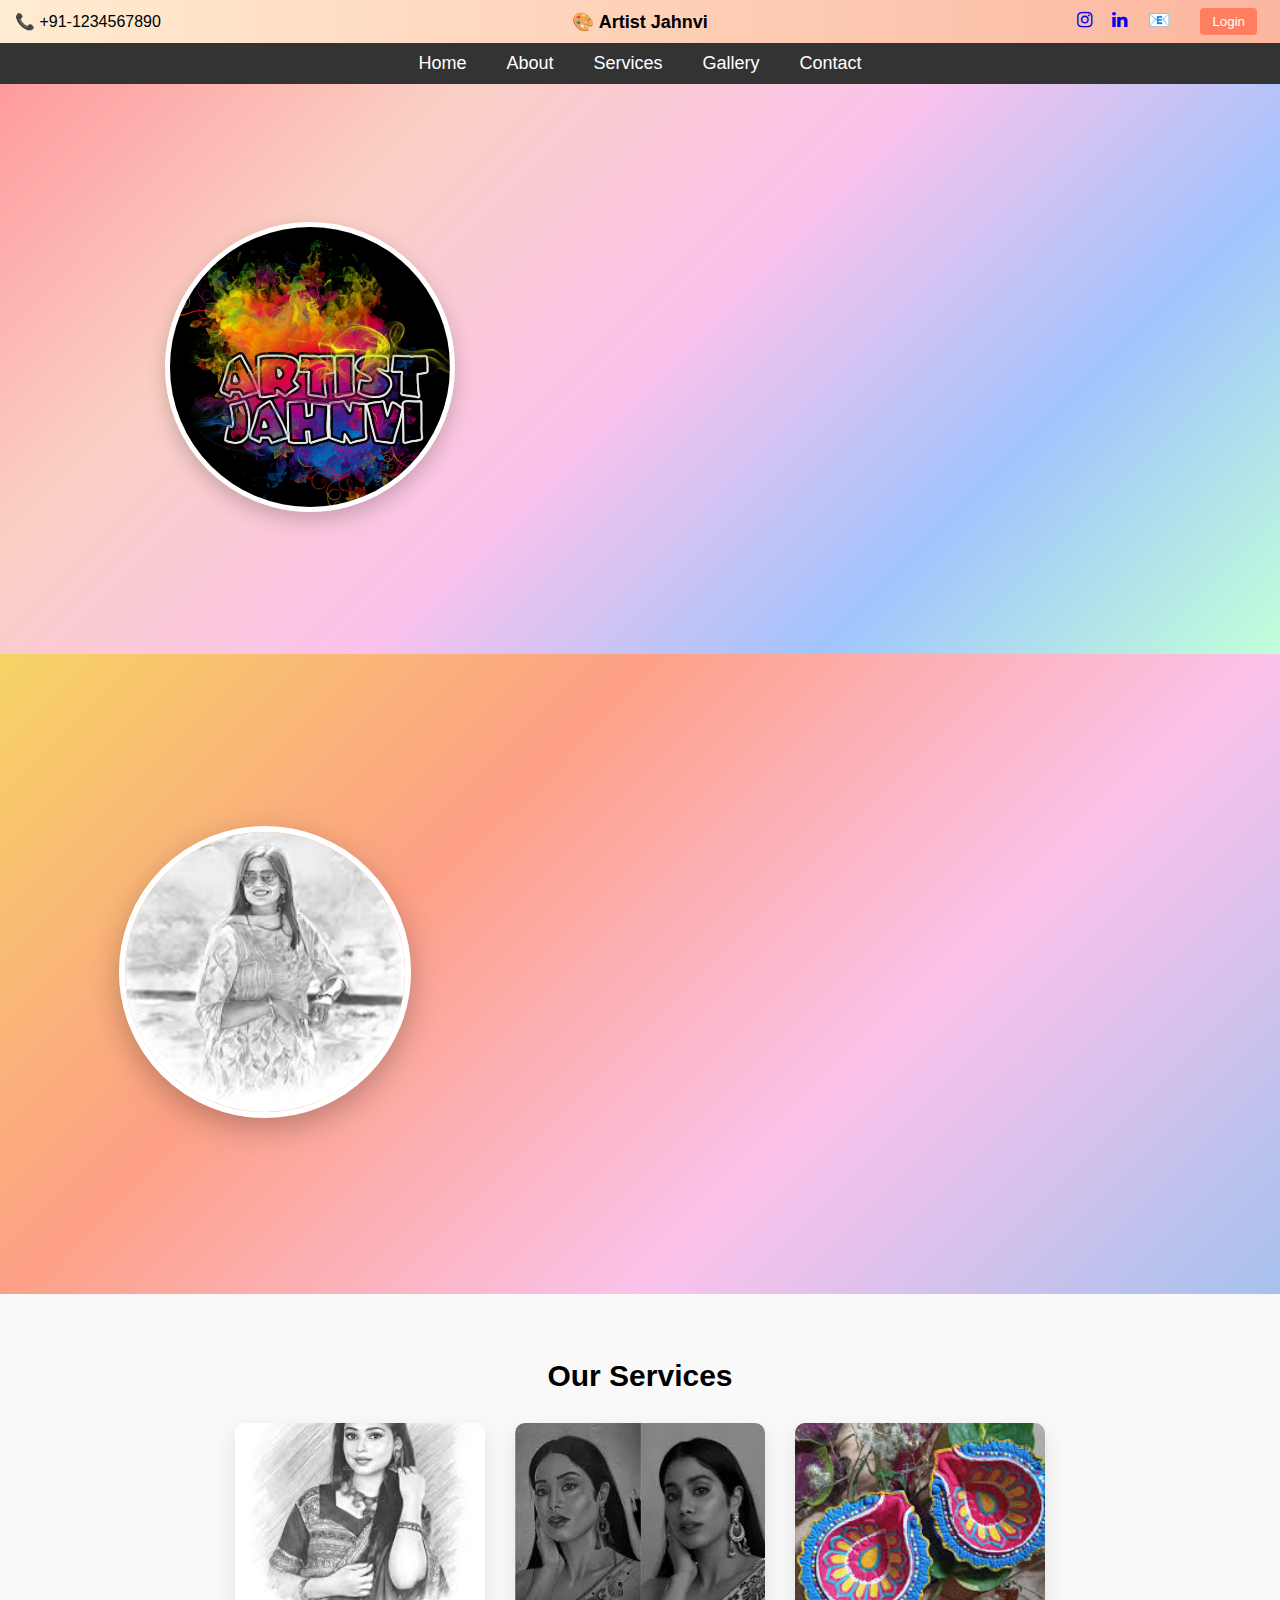
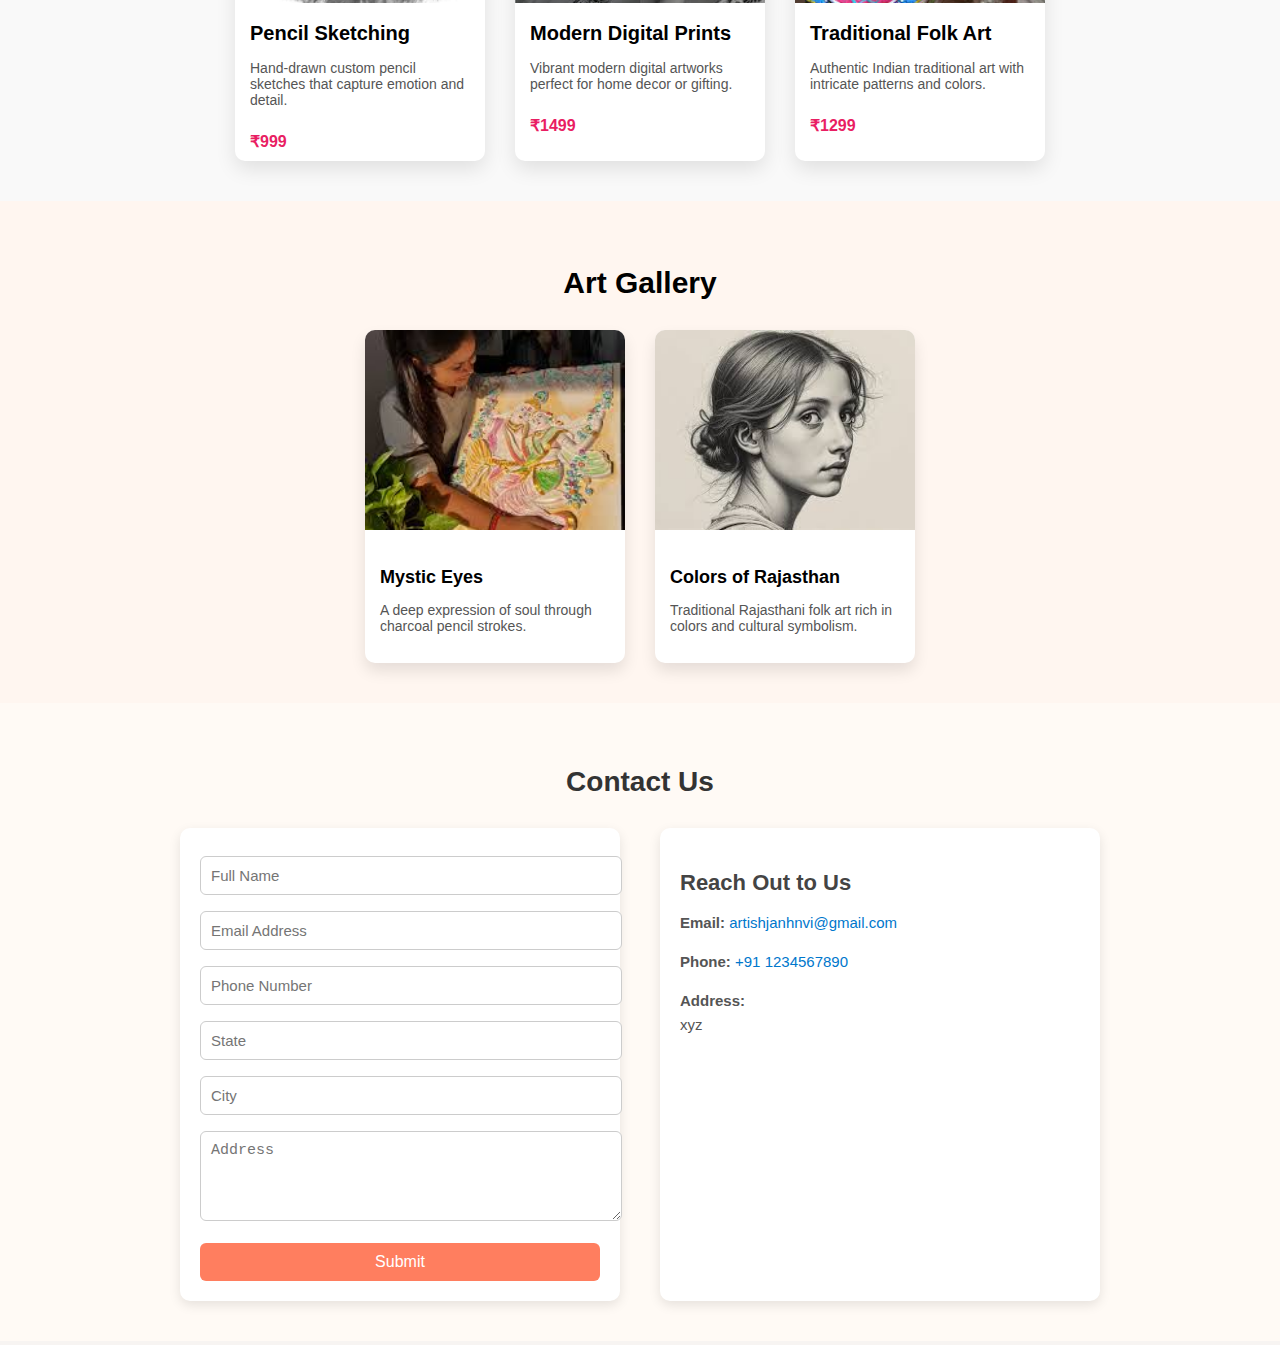
<file: index.html>
<!DOCTYPE html>
<html>
  <head>
    <meta charset="UTF-8" />
    <meta name="viewport" content="width=device-width, initial-scale=1.0" />
    <title>Artist  Jahnvi </title>
    <link rel="stylesheet" href="index.css" />
    <link
      rel="stylesheet"
      href="https://cdnjs.cloudflare.com/ajax/libs/font-awesome/6.5.0/css/all.min.css"
    />

    <link
      rel="stylesheet"
      href="https://cdnjs.cloudflare.com/ajax/libs/font-awesome/4.7.0/css/font-awesome.min.css"
    />
  </head>
  <body>
    <header class="header">
      <div class="left">📞 +91-1234567890</div>

      <div class="center">🎨 Artist   Jahnvi</div>

      <div class="right">
        <a href="#" class="fa fa-instagram"></a>
        <a href="#" class="fa fa-linkedin"></a>
        <a href="mailto:jahanvi@gmail.com">📧</a>

        <!-- Replace with actual login page path -->
        <a href="auth.html">
          <button class="login-btn">Login</button>
        </a>
      </div>
    </header>
    <navbar>
      <nav class="navbar">
        <ul>
          <li><a href="index.html">Home</a></li>
          <li><a href="about.html">About</a></li>
          <li><a href="services.html">Services</a></li>
          <li><a href="gallery.html">Gallery</a></li>
          <li><a href="contact.html">Contact</a></li>
        </ul>
      </nav>
    </navbar>

    <!-- Home Section -->
    <section class="home">
      <div class="image-container">
        <img src="assets/images/jahanvii.jpeg" alt="Artist Jahanvi" />
      </div>
      <div class="info">
        <h2>Welcome to the World of Art</h2>
        <p>
          I'm  Jahnvi, a professional artist specializing in modern and
          traditional art forms that captivate the soul.
        </p>
      </div>
    </section>

    <!-- About -->

    <section class="about">
      <div class="img-circle">
        <img src="assets/images/jahanvi.jpg" alt="Jahanvi" />
      </div>
      <div class="about-box">
        <h2>About  Jahnvi</h2>
        <p>
          Jahnvi is an award-winning artist known for her vibrant, expressive
          artworks blending realism and imagination. She has worked with top
          galleries and continues to inspire through exhibitions and workshops.
        </p>
      </div>
    </section>

    <!-- Services -->

    <section class="services">
      <h2>Our Services</h2>
      <div class="service-cards">
        <div class="card">
          <img src="assets/images/sketch.jpg" alt="Pencil Sketching" />
          <h3>Pencil Sketching</h3>
          <p>
            Hand-drawn custom pencil sketches that capture emotion and detail.
          </p>
          <span class="price">₹999</span>
        </div>

        <div class="card">
          <img src="assets/images/modern.jpg" alt="Modern Digital Prints" />
          <h3>Modern Digital Prints</h3>
          <p>
            Vibrant modern digital artworks perfect for home decor or gifting.
          </p>
          <span class="price">₹1499</span>
        </div>

        <div class="card">
          <img src="assets/images/traditional.jpg" alt="Traditional Folk Art" />
          <h3>Traditional Folk Art</h3>
          <p>
            Authentic Indian traditional art with intricate patterns and colors.
          </p>
          <span class="price">₹1299</span>
        </div>

       
      </div>
    </section>

    <!-- gallery -->

    <section class="gallery">
      <h2>Art Gallery</h2>
      <div class="gallery-grid">
        <div class="gallery-card">
          <img src="assets/images/art1.jpg" alt="Mystic Eyes" />
          <div class="gallery-info">
            <h3>Mystic Eyes</h3>
            <p>A deep expression of soul through charcoal pencil strokes.</p>
          </div>
        </div>

        <div class="gallery-card">
          <img src="assets/images/art2.jpg" alt="Colors of Rajasthan" />
          <div class="gallery-info">
            <h3>Colors of Rajasthan</h3>
            <p>
              Traditional Rajasthani folk art rich in colors and cultural
              symbolism.
            </p>
          </div>
        </div>
      </div>
    </section>

    <!-- contact -->

    <section class="contact-page">
      <h2>Contact Us</h2>
      <div class="contact-container">
        <div class="contact-form">
          <form>
            <input type="text" placeholder="Full Name" required />
            <input type="email" placeholder="Email Address" required />
            <input type="tel" placeholder="Phone Number" required />
            <input type="text" placeholder="State" />
            <input type="text" placeholder="City" />
            <textarea rows="4" placeholder="Address"></textarea>
            <button type="submit">Submit</button>
          </form>
        </div>
        <div class="contact-info">
          <h3>Reach Out to Us</h3>
          <p>
            <strong>Email:</strong>
            <a href="mailto:artishjanhnvi@gmail.com">artishjanhnvi@gmail.com</a>
          </p>
          <p>
            <strong>Phone:</strong>
            <a href="tel:+918115368994">+91 1234567890</a>
          </p>
          <p>
            <strong>Address:</strong><br />
            xyz
          </p>
        </div>
      </div>
    </section>
  </body>
</html>
</file>
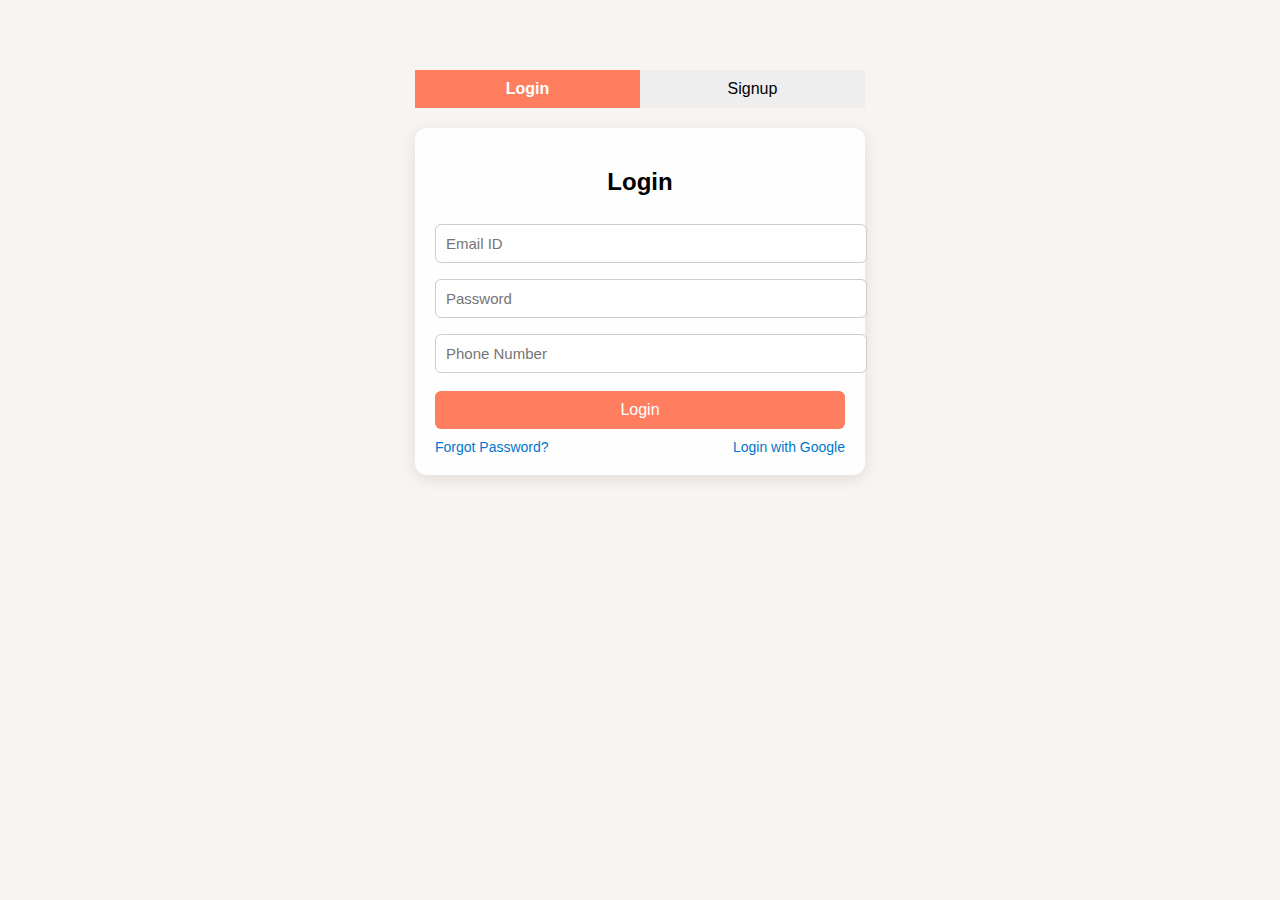
<file: auth.html>
<!DOCTYPE html>
<html lang="en">
  <head>
    <meta charset="UTF-8" />
    <meta name="viewport" content="width=device-width, initial-scale=1.0" />
    <title>Auth - Login/Signup</title>
    <link rel="stylesheet" href="index.css" />
  </head>
  <body>
    <div class="auth-wrapper">
      <div class="auth-toggle">
        <button id="loginBtn" class="active">Login</button>
        <button id="signupBtn">Signup</button>
      </div>

      <div class="auth-form show-login" id="authForm">
        <!-- Login Form -->
        <form class="glass-form" id="loginForm">
          <h2>Login</h2>
          <input type="email" placeholder="Email ID" required />
          <input type="password" placeholder="Password" required />
          <input type="tel" placeholder="Phone Number" required />
          <a href="index.html"> <button type="submit">Login</button></a>
          <div class="auth-links">
            <a href="#">Forgot Password?</a>
            <a href="#">Login with Google</a>
          </div>
        </form>

        <!-- Signup Form -->
        <form class="glass-form" id="signupForm" style="display: none">
          <h2>Signup</h2>
          <input type="text" placeholder="Full Name" required />
          <input type="email" placeholder="Email ID" required />
          <input type="password" placeholder="Password" required />
          <input type="password" placeholder="Confirm Password" required />
          <input type="tel" placeholder="Phone Number" required />
          <input type="text" placeholder="Address" />
          <input type="text" placeholder="State" />
          <input type="text" placeholder="City" />
          <input type="text" placeholder="Pincode" />
          <button type="submit">Signup</button>
        </form>
      </div>
    </div>

    <script>
      const loginBtn = document.getElementById("loginBtn");
      const signupBtn = document.getElementById("signupBtn");
      const loginForm = document.getElementById("loginForm");
      const signupForm = document.getElementById("signupForm");

      loginBtn.addEventListener("click", () => {
        loginBtn.classList.add("active");
        signupBtn.classList.remove("active");
        loginForm.style.display = "block";
        signupForm.style.display = "none";
      });

      signupBtn.addEventListener("click", () => {
        signupBtn.classList.add("active");
        loginBtn.classList.remove("active");
        signupForm.style.display = "block";
        loginForm.style.display = "none";
      });
    </script>
  </body>
</html>
</file>
<file: index.css>
.header {
    display: flex;
    justify-content: space-between;
    align-items: center;
    background: linear-gradient(90deg, #ffecd2 0%, #fcb69f 100%);
    padding: 10px 20px;
    font-family: Arial, sans-serif;
    flex-wrap: nowrap;
    /* Important for keeping in line */
}

.header .left,
.header .center,
.header .right {
    flex: 1;
    text-align: center;
}

.center {
    font-weight: bolder;
    font-size: 20px;
}

.header .left {
    text-align: left;
}

.header .right {
    text-align: right;
}

.header .right a {
    margin: 0 8px;
    text-decoration: none;
    font-size: 20px;
    transition: transform 0.3s;
}

.header .right a:hover {
    transform: scale(1.2);
}

.header .right button {
    margin-left: 10px;
    padding: 6px 12px;
    background: #ff7e5f;
    border: none;
    border-radius: 4px;
    color: white;
    cursor: pointer;
}

.header .right button:hover {
    background: #ff3e00;
}

/* Screen ≤ 1280px */
@media screen and (max-width: 1280px) {
    .header {
        padding: 8px 15px;
        flex-wrap: nowrap;
        /* still on one line */
    }

    .header .right a {
        font-size: 18px;
    }

    .center {
        font-size: 18px;
    }
}

/* Screen ≤ 1024px */
@media screen and (max-width: 1024px) {
    .header {
        padding: 8px 10px;
        flex-wrap: nowrap;
        /* stay inline */
    }

    .header .right a,
    .header .right button {
        font-size: 16px;
    }

    .center {
        font-size: 17px;
    }

    .header .left,
    .header .right {
        text-align: center;
    }
}

/* Screen ≤ 800px */
@media screen and (max-width: 800px) {
    .header {
        display: flex;
        flex-direction: column;
        padding: 12px;
    }

    .header .left,
    .header .center,
    .header .right {
        flex: none;
        width: 100%;
        text-align: center;
        margin-bottom: 8px;
    }

    .center {
        font-size: 16px;
    }

    .header .right a {
        display: inline-block;
        margin: 6px;
        font-size: 16px;
    }

    .header .right button {
        margin-top: 6px;
    }
}

/* Screen ≤ 500px */
@media screen and (max-width: 500px) {
    .header {
        display: flex;

    }

    .header .left,
    .header .center,
    .header .right {
        flex: none;
        width: 100%;
        text-align: center;
        margin-bottom: 6px;
    }

    .center {
        font-size: 15px;
    }

    .header .right a {
        display: block;
        font-size: 16px;
        margin: 4px 0;
    }

    .header .right button {
        width: 90%;
        margin-top: 8px;
    }
}




/* navbar */

.navbar {
    background-color: #333;
    padding: 10px 0;
}

.navbar ul {
    list-style: none;
    display: flex;
    justify-content: center;
    margin: 0;
    padding: 0;
    flex-wrap: wrap;
}

.navbar li {
    margin: 0 15px;
}

.navbar a {
    color: white;
    text-decoration: none;
    font-size: 18px;
    position: relative;
    padding: 5px;
}

.navbar a::after {
    content: '';
    position: absolute;
    width: 0%;
    height: 2px;
    background: #ff7e5f;
    left: 0;
    bottom: 0;
    transition: 0.4s;
}

.navbar a:hover::after {
    width: 100%;
}


/* home section */


.home {
    display: flex;
    flex-wrap: wrap;
    padding: 60px 40px;
    align-items: center;
    justify-content: center;
    gap: 60px;
    background: linear-gradient(135deg, #ff9a9e, #fad0c4, #fbc2eb, #a1c4fd, #c2ffd8);
    background-size: 100% 100%;
    animation: gradientShift 15s ease infinite;
    min-height: 50vh;
}

@keyframes gradientShift {
    0% {
        background-position: 0% 50%;
    }

    50% {
        background-position: 100% 50%;
    }

    100% {
        background-position: 0% 50%;
    }
}

.image-container img {
    width: 280px;
    height: 280px;
    border-radius: 50%;
    border: 5px solid #fff;
    box-shadow: 0 8px 20px rgba(0, 0, 0, 0.2);
    object-fit: cover;
    transition: transform 0.6s ease;
}

.image-container img:hover {
    transform: scale(1.05) rotate(2deg);
}

.info {
    max-width: 600px;
    color: #0b0b0b;
    animation: fadeInRight 1.5s ease forwards;
    opacity: 0;
}

@keyframes fadeInRight {
    from {
        transform: translateX(50px);
        opacity: 0;
    }

    to {
        transform: translateX(0);
        opacity: 1;
    }
}

.info h2 {
    font-size: 36px;
    font-weight: bold;
    margin-bottom: 20px;
}

.info p {
    font-size: 20px;
    font-weight: 500;
    line-height: 1.6;
}

/* About css */

.about {
    display: flex;
    flex-wrap: wrap;
    gap: 60px;
    padding: 60px 40px;
    align-items: center;
    justify-content: center;
    background: linear-gradient(135deg, #f6d365, #fda085, #fbc2eb, #a6c1ee);
    background-size: 100% 100%;
    animation: gradientFlow 20s ease infinite;
    min-height: 60vh;
}

@keyframes gradientFlow {
    0% {
        background-position: 0% 50%;
    }

    50% {
        background-position: 100% 50%;
    }

    100% {
        background-position: 0% 50%;
    }
}

.img-circle img {
    width: 300px;
    height: 300px;
    border-radius: 50%;
    object-fit: cover;
    border: 6px solid #fff;
    box-shadow: 0 10px 30px rgba(0, 0, 0, 0.25);
    transition: transform 0.6s ease-in-out;
    animation: pulseImage 2s ease-in-out infinite;
}

@keyframes pulseImage {
    0% {
        transform: scale(1);
    }

    50% {
        transform: scale(1.05);
    }

    100% {
        transform: scale(1);
    }
}

.about-box {
    max-width: 650px;
    padding: 30px;
    background: rgba(255, 255, 255, 0.95);
    border-radius: 15px;
    box-shadow: 0 8px 25px rgba(0, 0, 0, 0.15);
    animation: slideIn 1.5s ease forwards;
    opacity: 0;
}

@keyframes slideIn {
    from {
        transform: translateY(50px);
        opacity: 0;
    }

    to {
        transform: translateY(0);
        opacity: 1;
    }
}

.about-box h2 {
    font-size: 36px;
    font-weight: bold;
    color: #000;
    margin-bottom: 20px;
}

.about-box p {
    font-size: 20px;
    font-weight: 600;
    color: #111;
    line-height: 1.6;
}

/* For screens 1280px and below */
@media screen and (max-width: 1280px) {
    .about {
        gap: 50px;
        padding: 50px 30px;
    }

    .img-circle img {
        width: 280px;
        height: 280px;
    }

    .about-box {
        padding: 25px;
    }

    .about-box h2 {
        font-size: 32px;
    }

    .about-box p {
        font-size: 18px;
    }
}

/* For screens 1024px and below */
@media screen and (max-width: 1024px) {
    .about {
        gap: 40px;
        padding: 40px 25px;
    }

    .img-circle img {
        width: 250px;
        height: 250px;
    }

    .about-box h2 {
        font-size: 30px;
    }

    .about-box p {
        font-size: 17px;
    }
}

/* For screens 800px and below */
@media screen and (max-width: 800px) {
    .about {
        flex-direction: column;
        padding: 35px 20px;
        gap: 30px;
    }

    .img-circle img {
        width: 220px;
        height: 220px;
    }

    .about-box {
        max-width: 90%;
        padding: 20px;
    }

    .about-box h2 {
        font-size: 28px;
    }

    .about-box p {
        font-size: 16px;
    }
}

/* For screens 500px and below */
@media screen and (max-width: 500px) {
    .about {
        padding: 25px 15px;
        gap: 25px;
    }

    .img-circle img {
        width: 180px;
        height: 180px;
    }

    .about-box {
        padding: 15px;
    }

    .about-box h2 {
        font-size: 24px;
    }

    .about-box p {
        font-size: 15px;
        line-height: 1.5;
    }
}



/* Services */


.services {
    padding: 40px;
    background: #f9f9f9;
}

.services h2 {
    text-align: center;
    font-size: 30px;
    margin-bottom: 30px;
}

.service-cards {
    display: flex;
    flex-wrap: wrap;
    gap: 30px;
    justify-content: center;
}

.card {
    background: white;
    width: 250px;
    border-radius: 10px;
    overflow: hidden;
    box-shadow: 0 8px 20px rgba(0, 0, 0, 0.1);
    transition: transform 0.3s;
}

.card:hover {
    transform: scale(1.05);
}

.card img {
    width: 100%;
    height: 180px;
    object-fit: cover;
}

.card h3 {
    font-size: 20px;
    margin: 15px;
}

.card p {
    font-size: 14px;
    padding: 0 15px;
    color: #555;
}

.price {
    display: block;
    padding: 10px 15px;
    font-weight: bold;
    color: #e91e63;
}


/* gallery */

.gallery {
    padding: 40px;
    background-color: #fff6f0;
}

.gallery h2 {
    text-align: center;
    font-size: 30px;
    margin-bottom: 30px;
}

.gallery-grid {
    display: flex;
    flex-wrap: wrap;
    justify-content: center;
    gap: 30px;
}

.gallery-card {
    width: 260px;
    background: #fff;
    border-radius: 10px;
    overflow: hidden;
    box-shadow: 0 8px 15px rgba(0, 0, 0, 0.1);
    transition: 0.3s;
}

.gallery-card:hover {
    transform: scale(1.03);
}

.gallery-card img {
    width: 100%;
    height: 200px;
    object-fit: cover;
}

.gallery-info {
    padding: 15px;
}

.gallery-info h3 {
    margin-bottom: 10px;
    font-size: 18px;
}

.gallery-info p {
    font-size: 14px;
    color: #555;
}


/* contact */

.contact-page {
    padding: 40px 20px;
    background-color: #fffaf5;
    font-family: Arial, sans-serif;
    text-align: center;
}

.contact-page h2 {
    font-size: 28px;
    margin-bottom: 30px;
    color: #333;
}

.contact-container {
    display: flex;
    justify-content: center;
    flex-wrap: wrap;
    gap: 40px;
}

.contact-form,
.contact-info {
    width: 100%;
    max-width: 400px;
    background: #fff;
    padding: 20px;
    border-radius: 10px;
    box-shadow: 0 4px 12px rgba(0, 0, 0, 0.1);
    text-align: left;
}

.contact-form input,
.contact-form textarea {
    width: 100%;
    padding: 10px;
    margin: 8px 0;
    border-radius: 6px;
    border: 1px solid #ccc;
    font-size: 15px;
}

.contact-form button {
    width: 100%;
    padding: 10px;
    background-color: #ff7e5f;
    color: white;
    border: none;
    border-radius: 6px;
    font-size: 16px;
    cursor: pointer;
    margin-top: 10px;
}

.contact-form button:hover {
    background-color: #ff3e00;
}

.contact-info h3 {
    font-size: 22px;
    margin-bottom: 15px;
    color: #444;
}

.contact-info p {
    font-size: 15px;
    line-height: 1.6;
    color: #555;
}

.contact-info a {
    color: #0077cc;
    text-decoration: none;
}

.contact-info a:hover {
    text-decoration: underline;
}

/* Responsive */
@media screen and (max-width: 768px) {
    .contact-container {
        flex-direction: column;
        align-items: center;
    }

    .contact-form,
    .contact-info {
        width: 90%;
    }
}


/* auth */

body {
    margin: 0;
    font-family: 'Segoe UI', sans-serif;
    background: #f7f4f2;
}

.auth-wrapper {
    max-width: 450px;
    margin: 50px auto;
    padding: 20px;
}

.auth-toggle {
    display: flex;
    justify-content: space-around;
    margin-bottom: 20px;
}

.auth-toggle button {
    flex: 1;
    padding: 10px;
    font-size: 16px;
    border: none;
    background: #eee;
    cursor: pointer;
    transition: background 0.3s;
}

.auth-toggle button.active {
    background: #ff7e5f;
    color: #fff;
    font-weight: bold;
}

.auth-form {
    position: relative;
}

.glass-form {
    background: rgba(255, 255, 255, 0.9);
    padding: 20px;
    border-radius: 12px;
    box-shadow: 0 4px 15px rgba(0, 0, 0, 0.1);
}

.glass-form h2 {
    margin-bottom: 20px;
    text-align: center;
}

.glass-form input {
    width: 100%;
    padding: 10px;
    margin: 8px 0;
    border-radius: 6px;
    border: 1px solid #ccc;
    font-size: 15px;
}

.glass-form button {
    width: 100%;
    padding: 10px;
    background-color: #ff7e5f;
    color: white;
    border: none;
    border-radius: 6px;
    font-size: 16px;
    cursor: pointer;
    margin-top: 10px;
}

.glass-form button:hover {
    background-color: #ff3e00;
}

.auth-links {
    margin-top: 10px;
    display: flex;
    justify-content: space-between;
    font-size: 14px;
}

.auth-links a {
    text-decoration: none;
    color: #0077cc;
}

.auth-links a:hover {
    text-decoration: underline;
}
</file>
